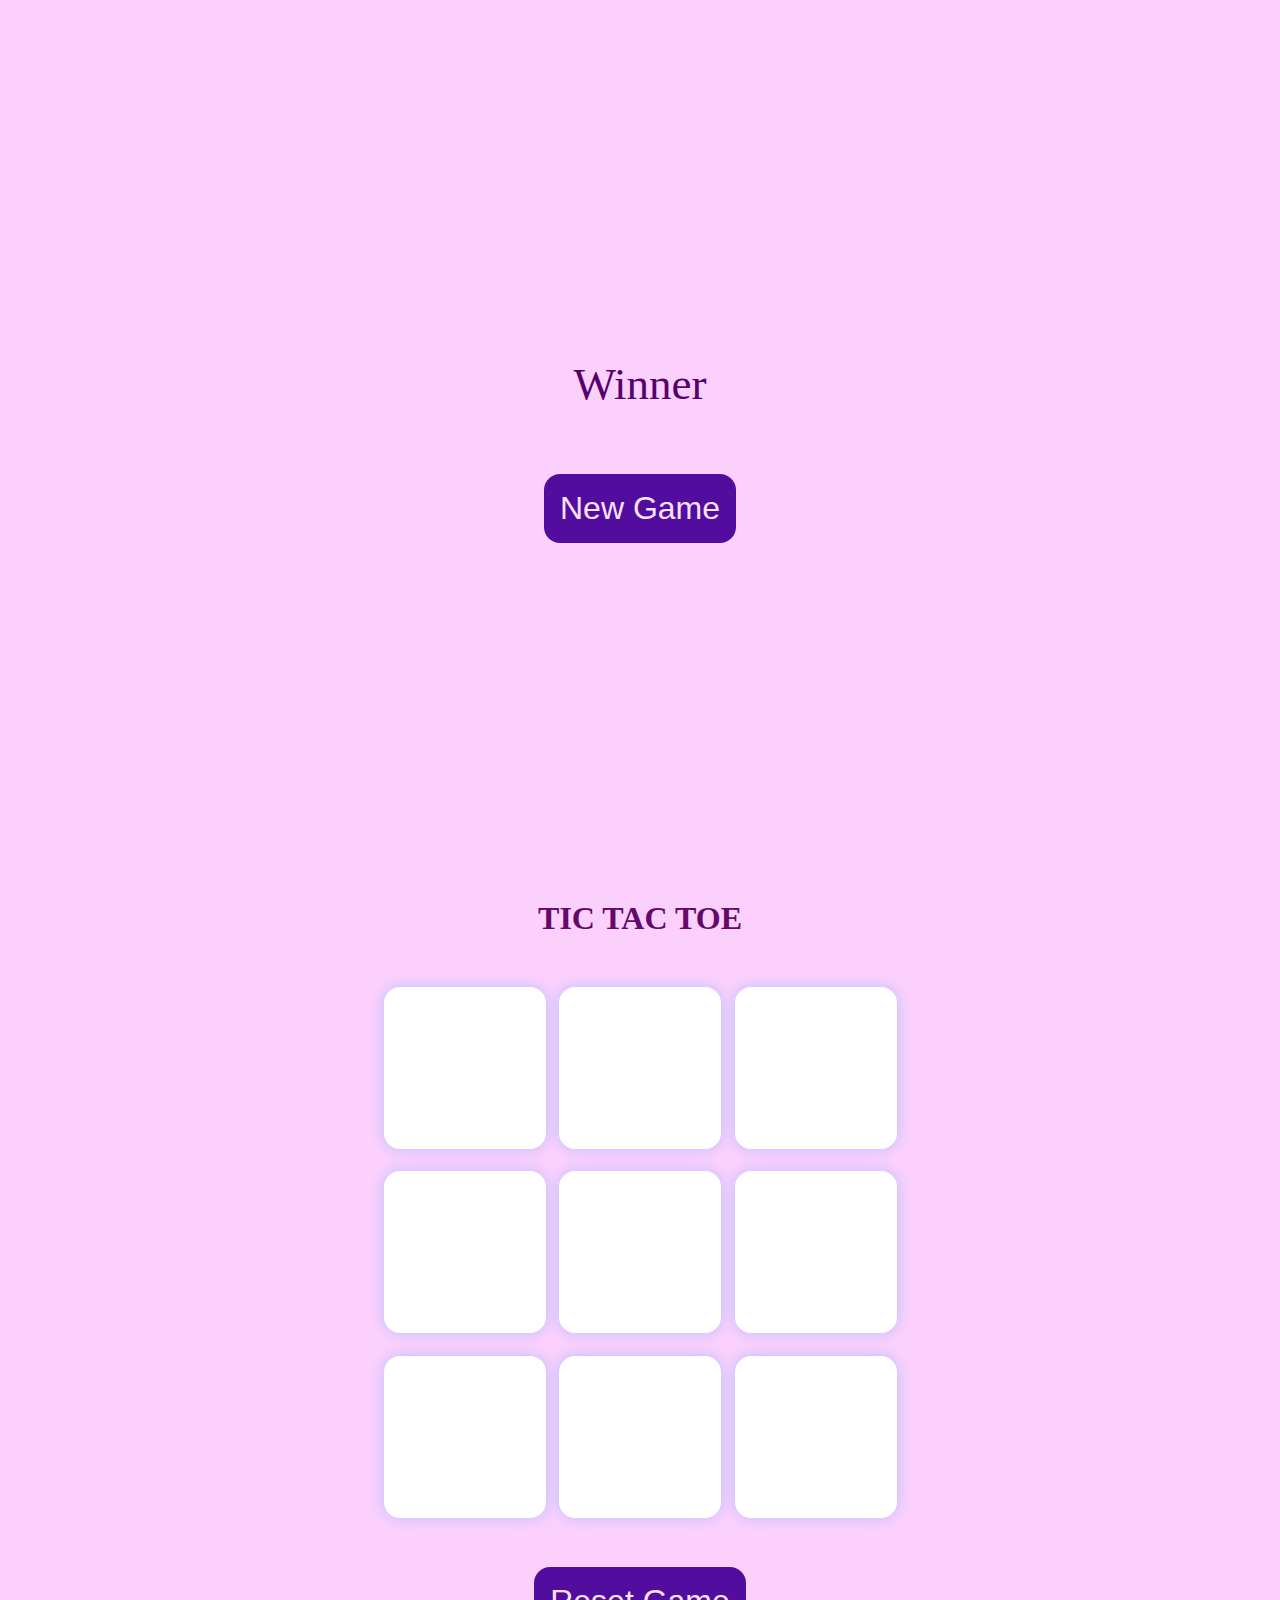
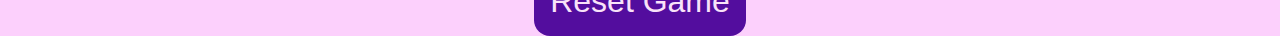
<file: Tic Tac Toe/index.html>
<!DOCTYPE html>
<html lang="en">
<head>
    <meta charset="UTF-8">
    <meta name="viewport" content="width=device-width, initial-scale=1.0">
    <title>Tic Tac Toe Game</title>
    <link rel="stylesheet" href="style.css">
</head>
<body>
    <div class="msg-container">
        <p id="msg">Winner</p>
        <button id="new-btn">New Game</button>
    </div>
    <main>
        <h1>TIC TAC TOE</h1>
        <div class="container">
            <div class="game">
                <button class="box"></button>
                <button class="box"></button>
                <button class="box"></button>
                <button class="box"></button>
                <button class="box"></button>
                <button class="box"></button>
                <button class="box"></button>
                <button class="box"></button>
                <button class="box"></button>
            </div>
        </div>
        <button id="reset-btn">Reset Game</button>
    </main>
    <script src="Tictactoe.js"></script>
</body>
</html>
</file>
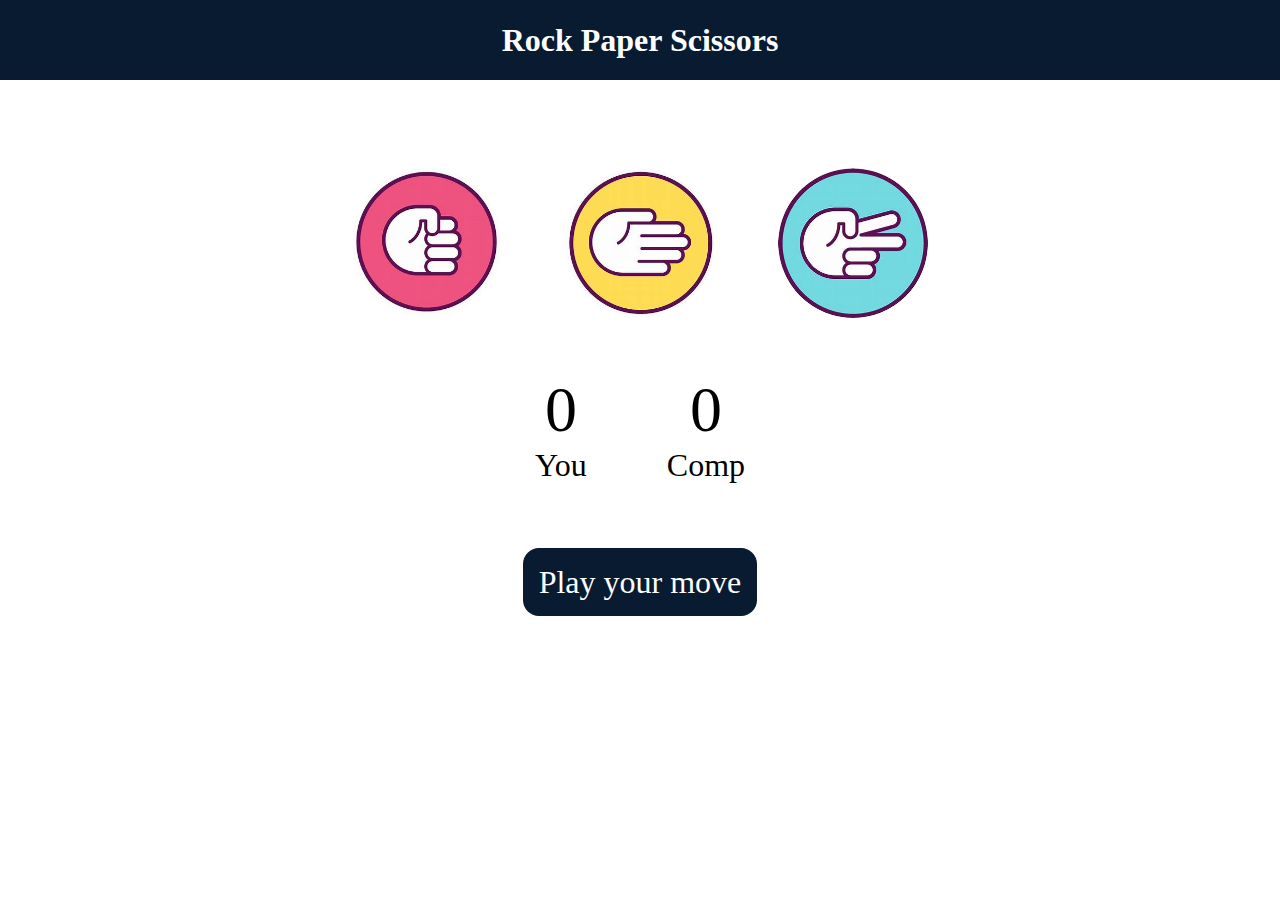
<file: Rock Paper Scissors/RPS.html>
<!DOCTYPE html>
<html lang="en">
  <head>
    <meta charset="UTF-8" />
    <meta name="viewport" content="width=device-width, initial-scale=1.0" />
    <title>Rock Paper Scissors Game</title>
    <link rel="stylesheet" href="style.css" />
  </head>
  <body>
    <h1>Rock Paper Scissors</h1>
    <div class="choices">
      <div class="choice" id="rock">
        <img src="rock.jpg" />
      </div>
      <div class="choice" id="paper">
        <img src="paper.jpg" />
      </div>
      <div class="choice" id="scissors">
        <img src="scissor.jpg" />
      </div>
    </div>

    <div class="score-board">
      <div class="score">
        <p id="user-score">0</p>
        <p>You</p>
      </div>
      <div class="score">
        <p id="comp-score">0</p>
        <p>Comp</p>
      </div>
    </div>

    <div class="msg-container">
      <p id="msg">Play your move</p>
    </div>
    <script src="RPS.js"></script>
  </body>
</html>
</file>
<file: Tic Tac Toe/style.css>
*{
    margin: 0;
    padding: 0;
}
body{
    background-color: #fcd0fc;
    text-align: center;
}
.container{
    height: 70vh;
    display: flex;
    justify-content: center;
    align-items: center;
}
.game{
    height: 60vmin;
    width: 60vmin;
    display: flex;
    flex-wrap: wrap;
    justify-content: center;
    align-items: center;
    gap: 1.5vmin;
}
.box{
    height: 18vmin;
    width: 18vmin;
    border-radius: 1rem;
    border: none;
    box-shadow: 0 0 1rem #B8C0FF;
    font-size: 10vmin;
    color: rgb(130, 69, 186);
    background-color: rgb(255, 255, 255);
}
#reset-btn{
    padding: 1rem;
    font-size: 2rem;
    background-color: #530d9e;
    color: #f9e2f9;
    border-radius: 1rem;
    border: none;
}

#new-btn{
    padding: 1rem;
    font-size: 2rem;
    background-color: #530d9e;
    color: #f9e2f9;
    border-radius: 1rem;
    border: none;
}

#msg {
    color: #55026e;
    font-size: 5vmin;
}

.msg-container{
    height: 100vmin;
    display: flex;
    justify-content: center;
    align-items: center;
    flex-direction: column;
    gap: 4rem;
}

.hide{
    display: none;
}
h1 {
    color: rgb(98, 9, 105); 
  }
</file>
<file: Rock Paper Scissors/style.css>
* {
    margin: 0;
    padding: 0;
    text-align: center;
  }
  
  h1 {
    background-color: #081b31;
    color: #fff;
    height: 5rem;
    line-height: 5rem;
  }
  
  .choice {
    height: 165px;
    width: 165px;
    border-radius: 50%;
    display: flex;
    justify-content: center;
    align-items: center;
  }
  
  .choice:hover {
    cursor: pointer;
    background-color: #081b31;
  }
  
  img {
    height: 150px;
    width: 150px;
    object-fit: cover;
    border-radius: 50%;
  }
  
  .choices {
    display: flex;
    justify-content: center;
    align-items: center;
    gap: 3rem;
    margin-top: 5rem;
  }
  
  .score-board {
    display: flex;
    justify-content: center;
    align-items: center;
    font-size: 2rem;
    margin-top: 3rem;
    gap: 5rem;
  }
  
  #user-score,
  #comp-score {
    font-size: 4rem;
  }
  
  .msg-container {
    margin-top: 5rem;
  }
  
  #msg {
    background-color: #081b31;
    color: #fff;
    font-size: 2rem;
    display: inline;
    padding: 1rem;
    border-radius: 1rem;
  }
</file>
